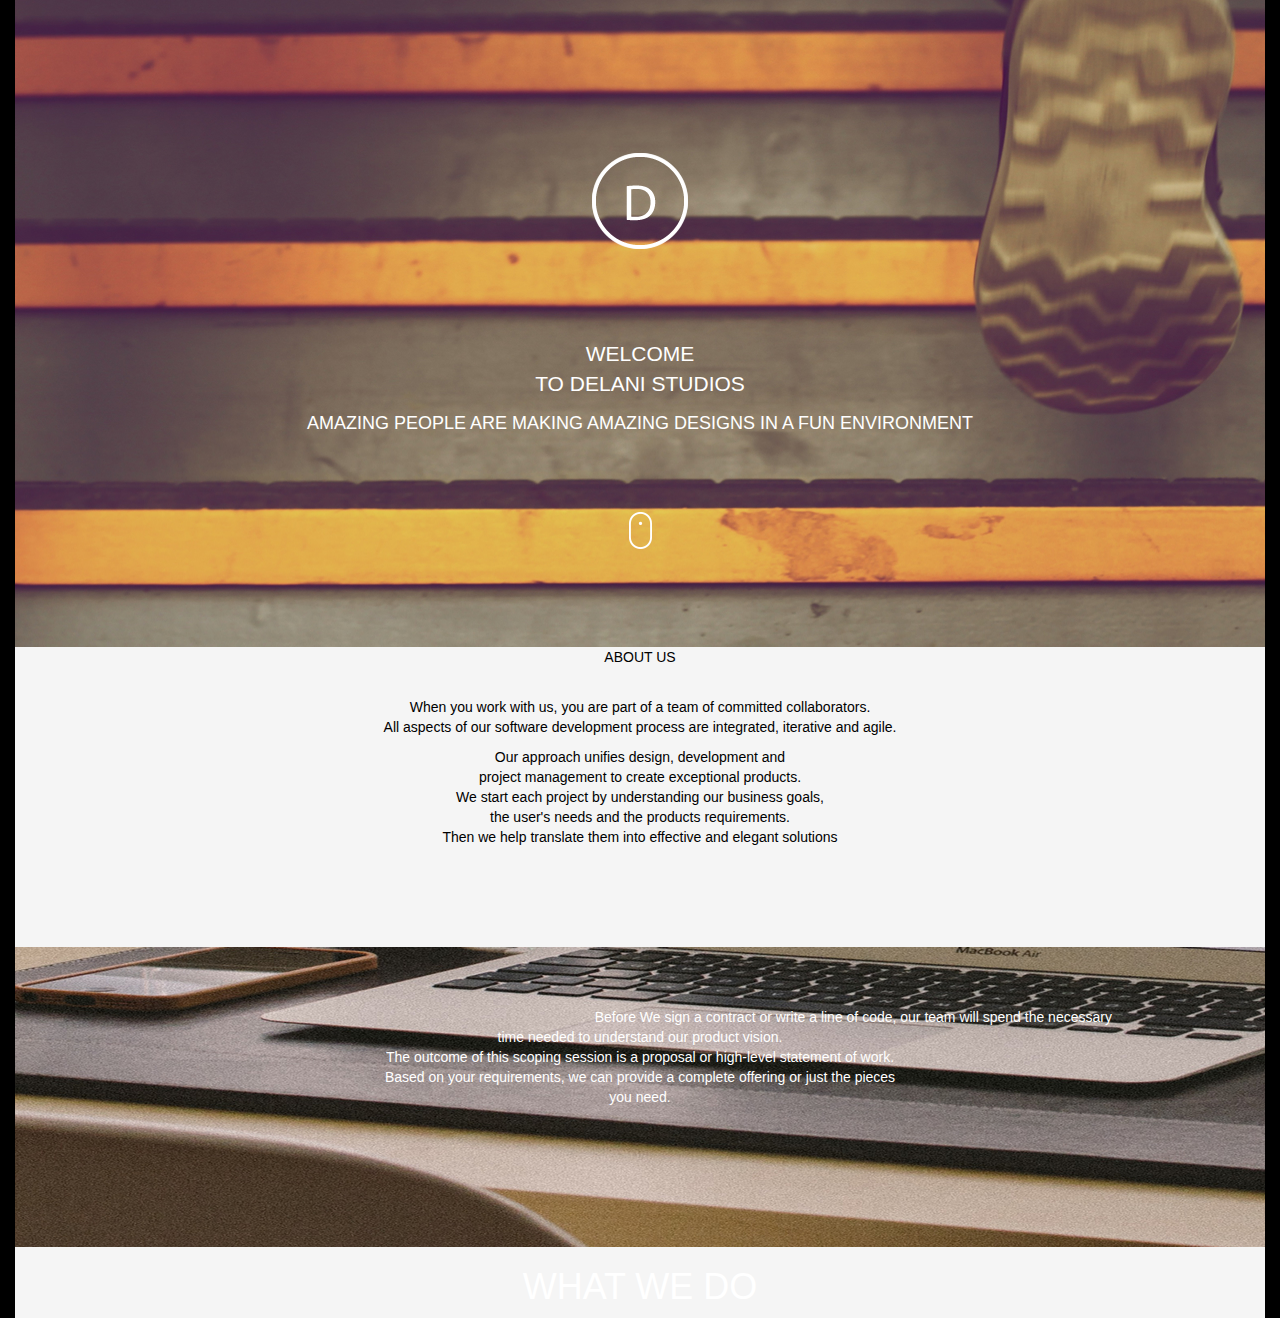
<file: delani_studio_site/index.html>
<!DOCTYPE html>
<html lang="en">
  <head>
    <meta charset="utf-8">
    <meta http-equiv="X-UA-Compatible" content="IE=edge">
    <meta name="viewport" content="width=device-width, initial-scale=1">
    <!-- The above 3 meta tags *must* come first in the head; any other head content must come *after* these tags -->
    <title>Delani Studios</title>

    <!-- Bootstrap -->
    <link href="css/bootstrap.min.css" rel="stylesheet">
    <link href="css/style.css" rel="stylesheet">

    <!-- HTML5 shim and Respond.js for IE8 support of HTML5 elements and media queries -->
    <!-- WARNING: Respond.js doesn't work if you view the page via file:// -->
    <!--[if lt IE 9]>
      <script src="https://oss.maxcdn.com/html5shiv/3.7.2/html5shiv.min.js"></script>
      <script src="https://oss.maxcdn.com/respond/1.4.2/respond.min.js"></script>
    <![endif]-->
  </head>
  <body>
      <div class="container">
          <div class="section1">
              <div class="row">
                  <div class="first-text jumbotron">
                      <p><BR><BR><BR></p>
                      <img src="css/assets/logo.png">
                      <p><bold><BR><BR><BR>WELCOME<BR> TO DELANI STUDIOS</bold></p>
                      <h4>AMAZING PEOPLE ARE MAKING AMAZING DESIGNS IN A FUN ENVIRONMENT<br><br><br></h4>
                      <img src="css/assets/mouse_click.png">
                  </div>
              </div>
          </div>
        <div class="section2">
            <div class="row">
                <div class="second-text">
                    <p>ABOUT US</p><BR>
                    <p>When you work with us, you are part of a team of committed collaborators.<br>All aspects of our software development process are integrated, iterative and agile.</p><p>Our approach unifies design, development and<br> project management to create exceptional products. <br>We start each project by understanding our business goals, <br>the user's needs and the products requirements.<br>Then we help translate them into effective and elegant solutions</p>
                </div>
            </div>
        </div>
            <div class="section3">
                <br><br><br>
                <div class="row">
                    <div class="col-md-4"></div>
                    <div class="third-text">
                    <p>Before We sign a contract or write a line of code, our team will spend the necessary <br> time needed to understand our product vision.<br>The outcome of this scoping session is a proposal or high-level statement of work.<br>Based on your requirements, we can provide a complete offering or just the pieces<br>you need.  </p>
                    </div>
                    <div class="col-md-4"></div>
                </div>
            </div>
            <div class="section4">
                <div class="row">
                    <div class="col-md-4"></div>
                    <div class="col-md-4">
                        <div class="fourth-text">
                            <h1>WHAT WE DO</h1>
                        </div>
                    </div>
                    <div class="col-md-4"></div>
                </div>
                <div class="row">
                    <div class="col-md-4"></div>
                    <div class="col-md-4"></div>
                </div>
            </div>
      </div>

    <!-- jQuery (necessary for Bootstrap's JavaScript plugins) -->
    <script src="https://ajax.googleapis.com/ajax/libs/jquery/1.11.2/jquery.min.js"></script>
    <!-- Include all compiled plugins (below), or include individual files as needed -->
    <script src="js/bootstrap.min.js"></script>
  </body>
</html>
</file>
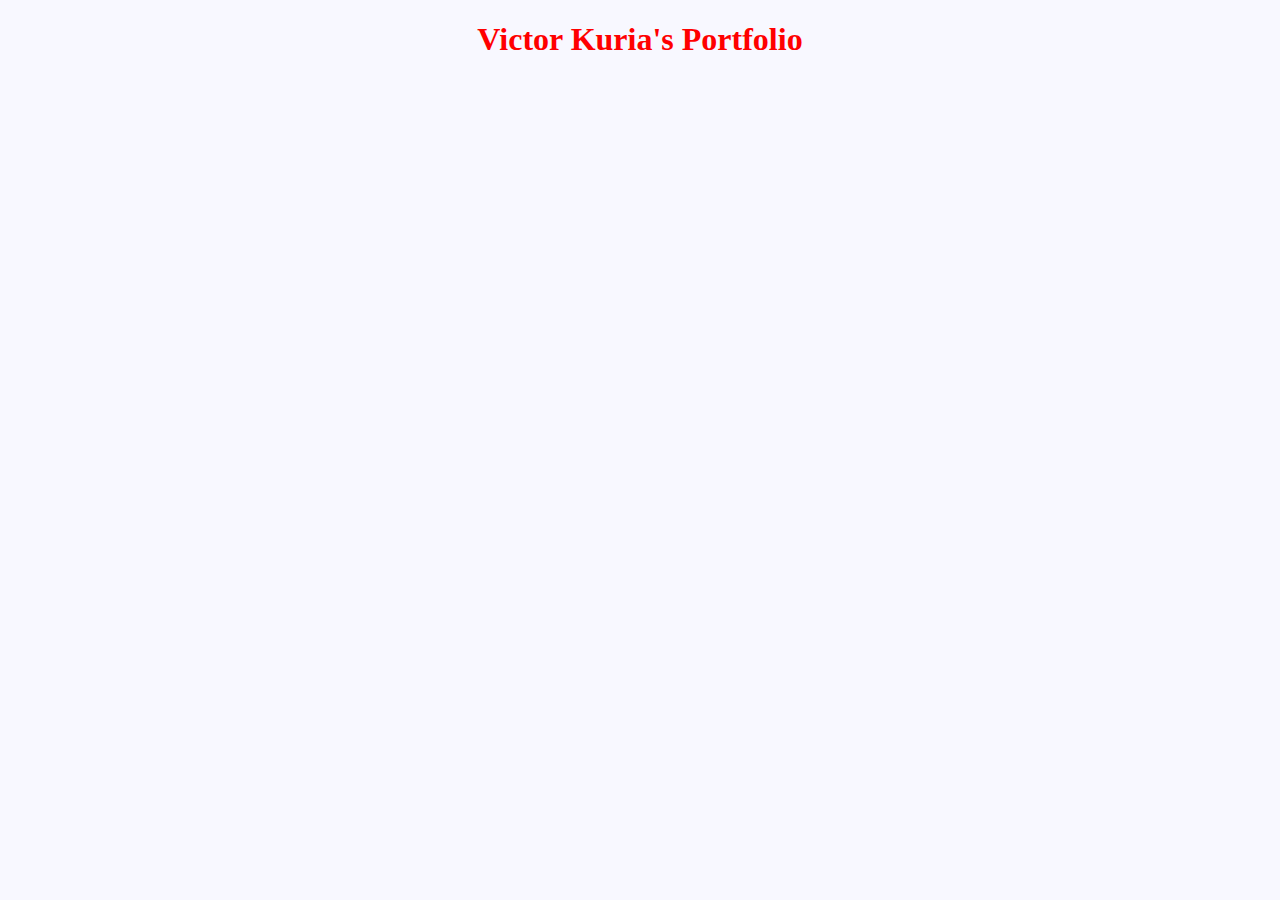
<file: Portfolio-Landing-Page/index.html>
<!DOCTYPE html>
<html>
  <head>
    <link rel="stylesheet" type="text/css" href="css/styles.css">
    <title>Victor Kuria</title>
  </head>
  <body>
    <h1>Victor Kuria's Portfolio</h1>
  </body>
</html>
</file>
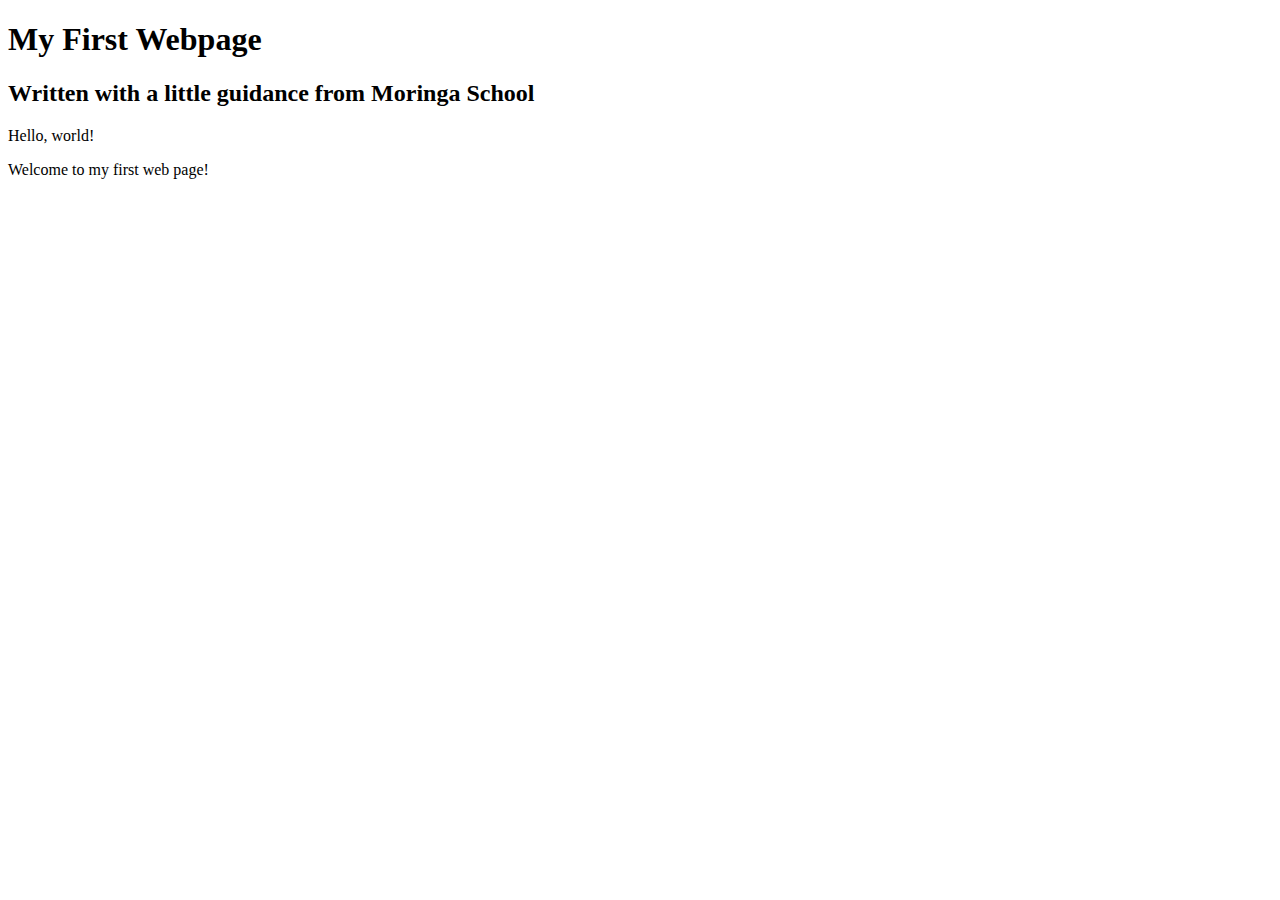
<file: my-dream-job/index.html/index.html>
<!DOCTYPE html>
<html>
  <head>
    <title>My first webpage!</title>
  </head>
  <body>
    <h1>My First Webpage</h1>
    <h2>Written with a little guidance from Moringa School</h2>

    <p>Hello, world!</p>
    <p>Welcome to my first web page!</p>
  </body>
</html>
</file>
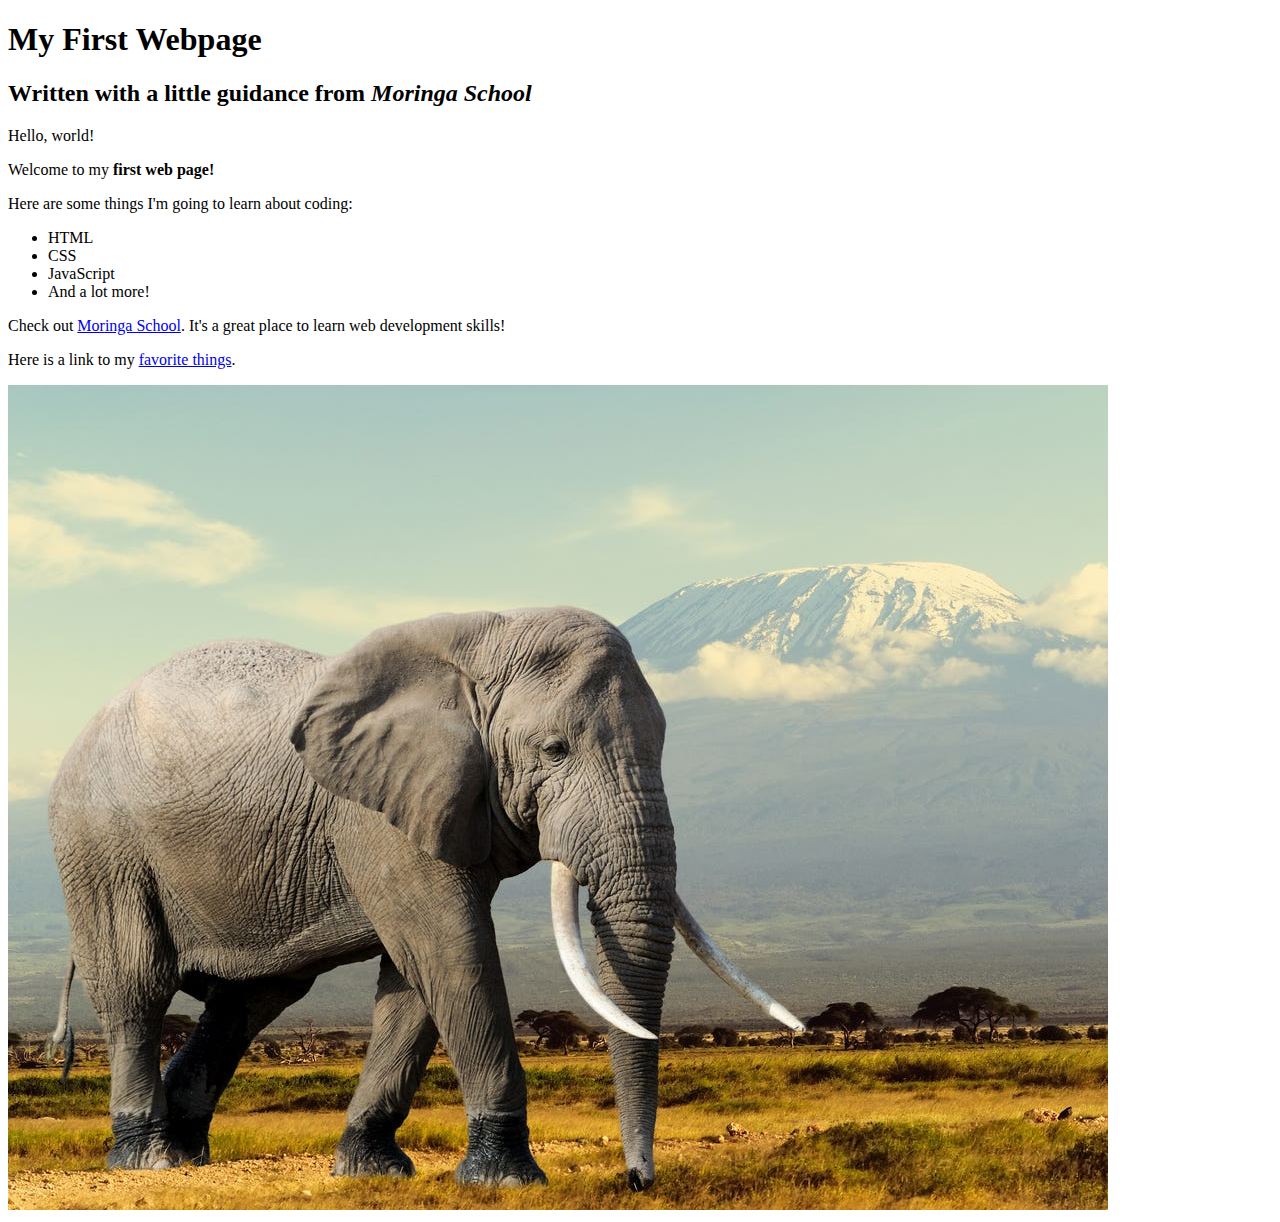
<file: my-first-website/my-first-webpage.html/index.html>
<!DOCTYPE html>
<html>
  <head>
    <title>My first webpage!</title>
  </head>
  <body>
    <h1>My First Webpage</h1>
    <h2>Written with a little guidance from <em>Moringa School</em></h2>

    <p>Hello, world!</p>
    <p>Welcome to my<strong> first web page!</strong></p>

    <p>Here are some things I'm going to learn about coding:</p>
    <ul>
      <li>HTML</li>
      <li>CSS</li>
      <li>JavaScript</li>
      <li>And a lot more!</li>
    </ul>
    <p>Check out <a href="http://moringaschool.com/">Moringa School</a>. It's a great place to learn web development skills!</p>
    <p>Here is a link to my <a href="favorite-things.html">favorite things</a>.</p>
    <img src="images/elephant.jpeg" alt="A photo of an elephant">
  </body>
</html>
</file>
<file: delani_studio_site/css/style.css>
body{
	margin: 0;
	padding: 0;
	height: auto;
    background: black;
}
.container{
	margin: inherit;
    width: inherit;
}
.first-text{
	background: transparent;
	font-weight: bold;
    text-align: center;
    font-size-adjust: auto;
    font-size: 60px;
    color: white;
    text-emphasis:bold;
}
.section1{
    background: url(assets/h_img.jpg) no-repeat;
    
}
.logo{
    margin-left: auto;
    margin-right: auto;
    float: none;
    margin-top: 100px;
}
.section2{
    background: whitesmoke;
    height: 300px;
}
.second-text{
    color: black;
    text-align: center;
    background: transparent;
    font-size-adjust: auto;  
    
}
.section3{
    height: 300px;
    background: url(assets/s_image.jpg) no-repeat;
}
.third-text{
    text-align: center;
    background: transparent;
    color: white;
}
.fourth-text{
    text-align: center;
    color: white;
    font-weight: 200;
}
.section4{
    background: whitesmoke;
    height:auto;
}
</file>
<file: Portfolio-Landing-Page/css/styles.css>
h1,h2,h3,h4{
  color:red;
 
}
h1{
  text-align: center;
}
body{
  background-color: ghostwhite;
}
h5{
  font-size: large;
  color: red;
}
.capstone{
  
  width: 300px;
  border: 15px solid lime;
  padding: 50px;
  margin: 20px;
}
.rovaku{
  width: 300px;
  border: 15px solid rgb(192, 35, 158);
  padding: 50px;
  margin: 20px;
}
.me{ 
  width: 300px;
  border: 15px solid rgb(236, 92, 8);
  padding: 50px;
  margin: 20px;
}
img{
  float: right;
  height: 40%;
  width: 50%;
}
</file>
